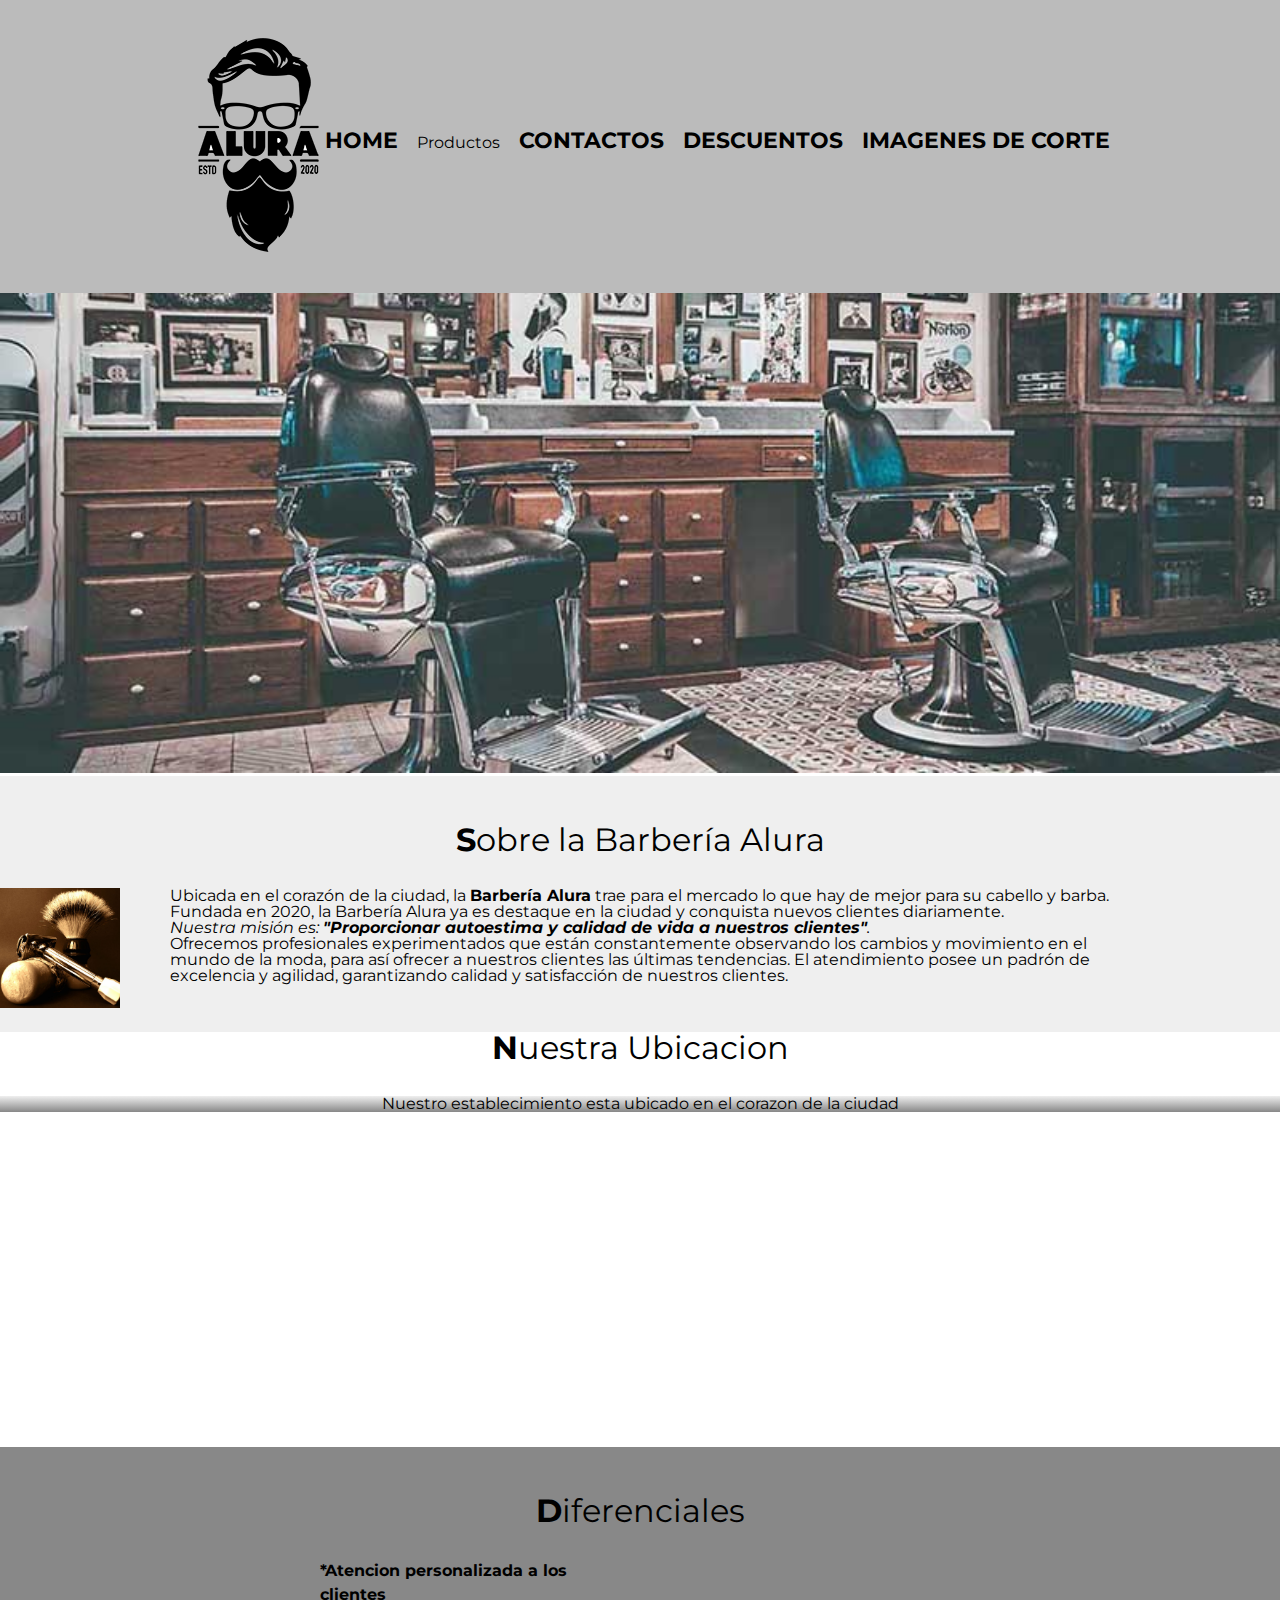
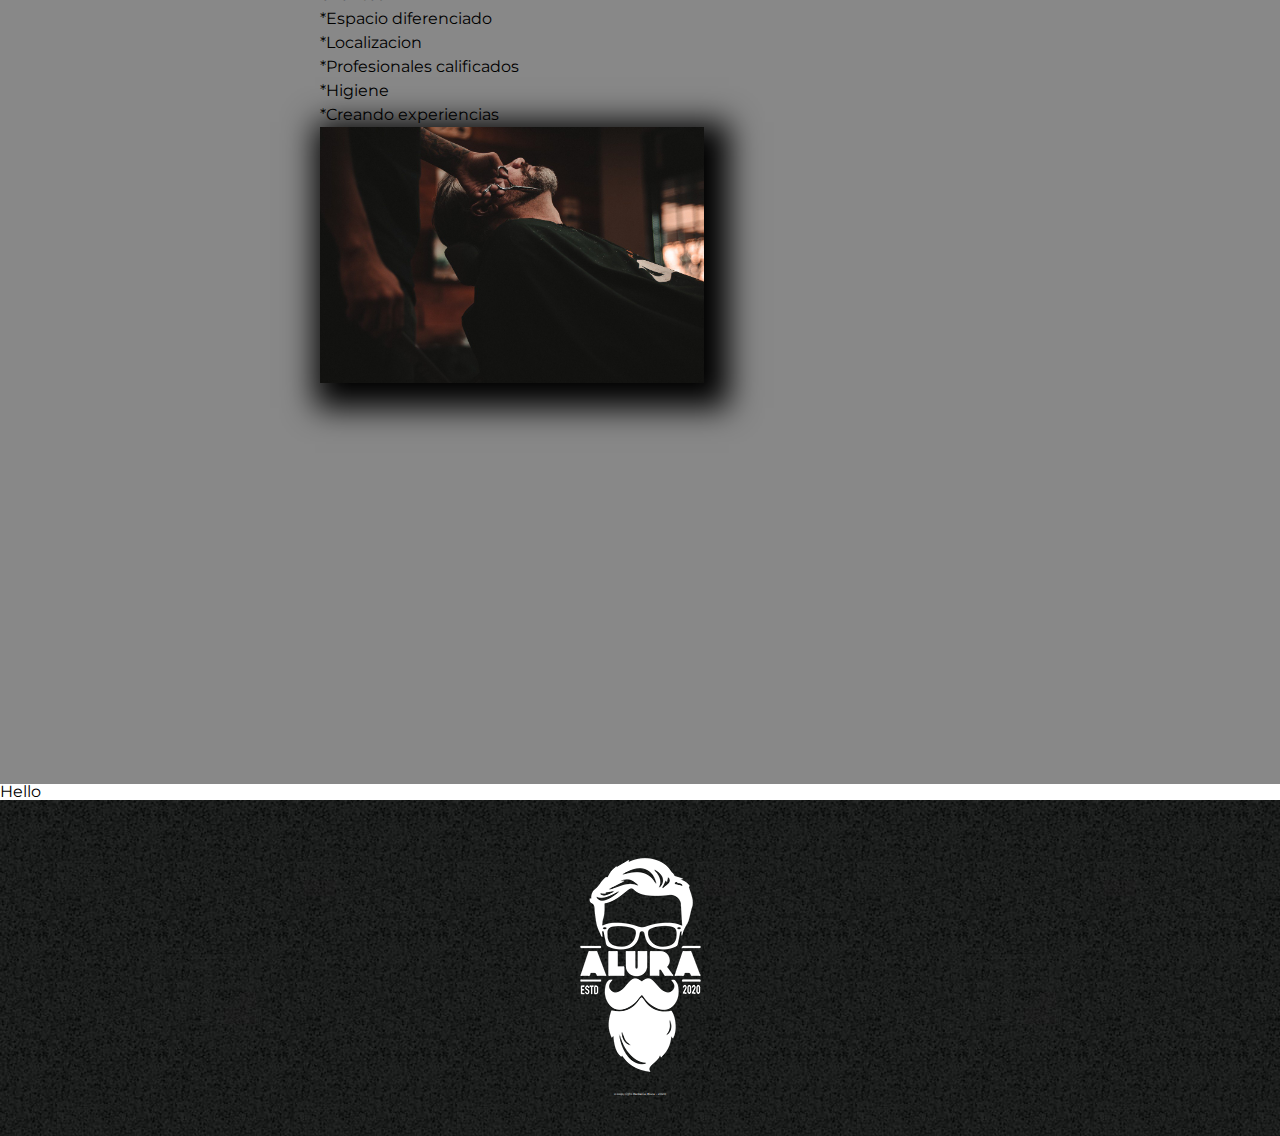
<file: index.html>
<!DOCTYPE html>
<html lang="es">
    <head>
        <meta charset="UTF-8"> 
        <link rel="stylesheet" href="style.css">
        <title>Barbería Alura La mejr del mundo</title>
        <link rel="preconnect" href="https://fonts.googleapis.com">
        <link rel="preconnect" href="https://fonts.gstatic.com" crossorigin>
        <link href="https://fonts.googleapis.com/css2?family=Montserrat:ital,wght@1,200&display=swap" rel="stylesheet">
    </head>

    <body>
        
        <header>
            <div class ="caja">
                <h1><img src="imagenes/logo.png" alt=""></h1>
                <nav>
                    <ul>    
                        <li><a href="index.html">Home</a> </li>
                        <li><a href="productos.html"></a>Productos</li>
                        <li><a href="contacto.html">Contactos</a></li>
                        <li><a href="#">Descuentos</a></li>
                        <li><a href="#">Imagenes de corte</a></li>
                    </ul>
                </nav>
            </div>  
        </header>
        <img class="banner" src="banner/banner.jpg" alt="">
        <main>
            <section class="principal">
                <h2 class="titulo-principal">Sobre la Barbería Alura</h2>
                
                <img class="utensilios" src="imagenes/utensilios.jpg" alt="ultensilios de un barbero">
                <p>Ubicada en el corazón de la ciudad, la <strong>Barbería Alura</strong> trae para el mercado lo que hay de mejor para su cabello y barba. Fundada en 2020, la Barbería Alura ya es destaque en la ciudad y conquista nuevos clientes diariamente.</p>
                <p id="mision"><em>Nuestra misión es: <strong>"Proporcionar autoestima y calidad de vida a nuestros clientes"</strong>.</em></p>
                <p>Ofrecemos profesionales experimentados que están constantemente observando los cambios y movimiento en el mundo de la moda, para así ofrecer a nuestros clientes las últimas tendencias. El atendimiento posee un padrón de excelencia y agilidad, garantizando calidad y satisfacción de nuestros clientes.</p> 

            </section>
            <section class="mapa">
                <h3 class="titulo-principal"> Nuestra Ubicacion</h3>
                <p>Nuestro establecimiento esta ubicado en el corazon de la ciudad</p>
                <div class="mapa-contenido">
                    <iframe src="https://www.google.com/maps/embed?pb=!1m18!1m12!1m3!1d105115.11871078041!2d-58.499060041796895!3d-34.582726099999995!2m3!1f0!2f0!3f0!3m2!1i1024!2i768!4f13.1!3m3!1m2!1s0x95bcb58f8998feb1%3A0xfb074476ed90c1c!2sCONICET!5e0!3m2!1ses!2sar!4v1674528319853!5m2!1ses!2sar" width="100%" height="300" style="border:0;" allowfullscreen="" loading="lazy" referrerpolicy="no-referrer-when-downgrade"></iframe>
                </div>
                
            </section>
            <section class="diferenciales">
                <h3 class="titulo-principal">Diferenciales</h3>
                <div class="contenido-diferenciales">
                    <ul class="lista-diferenciales">
                        <li class="items">Atencion personalizada a los clientes</li>
                        <li class="items">Espacio diferenciado</li>
                        <li class="items">Localizacion</li>
                        <li class="items">Profesionales calificados</li>     
                         <li class="items">Higiene </li>
                        <li class="items">Creando experiencias</li>

                    </ul> <img class="imgDiferenciale"src="diferenciales/diferenciales.jpg" alt="diferenciales">
                    <div class="video">
                        <iframe width="100%" height="315" src="https://www.youtube.com/embed/wcVVXUV0YUY" title="YouTube video player" frameborder="0" allow="accelerometer; autoplay; clipboard-write; encrypted-media; gyroscope; picture-in-picture; web-share" allowfullscreen></iframe>
                    </div>
                </div>
                
            </section>
        <p> Hello </p>
        </main>

        <footer>
            <img src="imagenes/logo-blanco.png" alt="logCopy">
            <p class="copy">&copy Copyright Barberia Alura - 2020</p>
        </footer>
    </body>
</html>
</file>
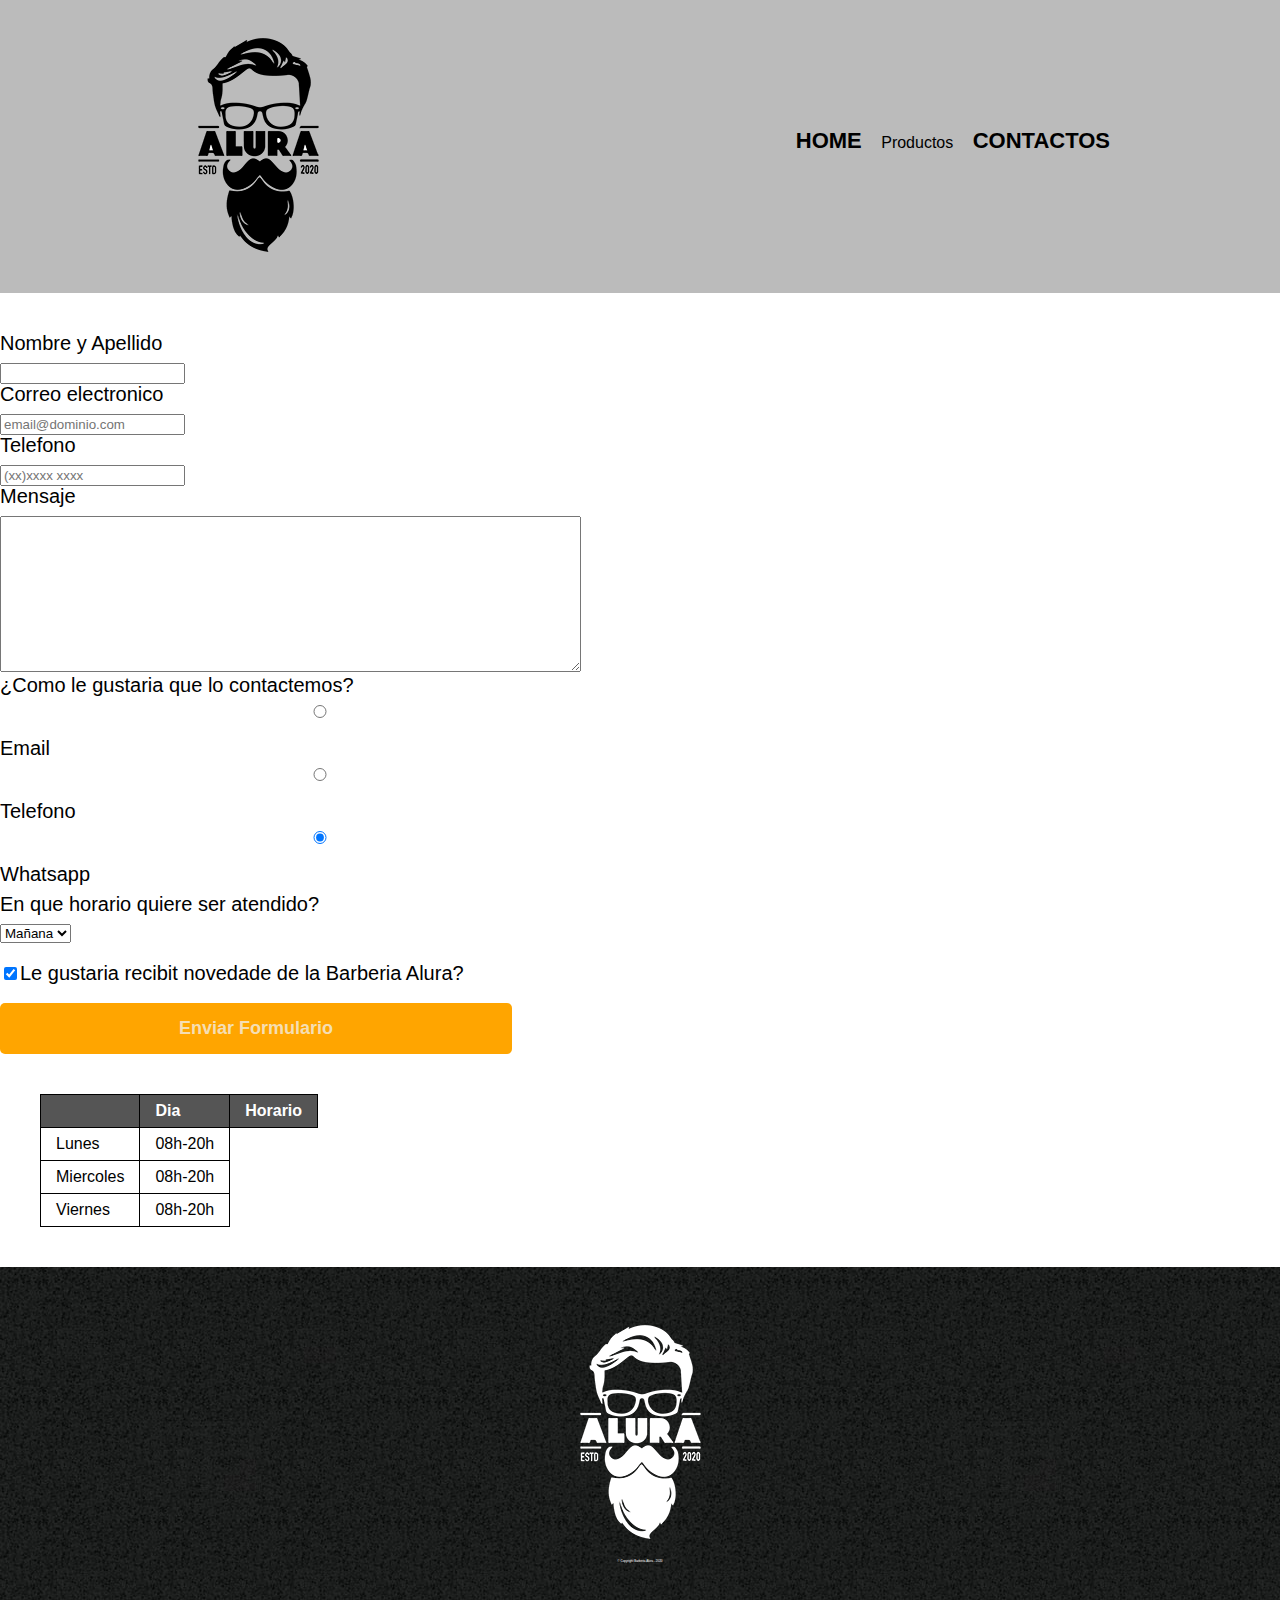
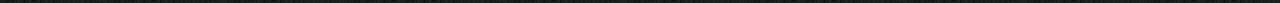
<file: contacto.html>
<!DOCTYPE html>
<html lang="en">
<head>
    <meta charset="UTF-8">
    <meta http-equiv="X-UA-Compatible" content="IE=edge">
    <meta name="viewport" content="width=device-width, initial-scale=1.0">
    <link rel="stylesheet" href="style.css">

    <title>Contactos</title>
</head>
<body>
    <header>
        <div class ="caja">
            <h1><img src="imagenes/logo.png" alt=""></h1>
            <nav>
                <ul>    
                    <li><a href="index.html">Home</a> </li>
                    <li><a href="productos.html"></a>Productos</li>
                    <li><a href="contacto.html">Contactos</a></li>
                </ul>
            </nav>
        </div>  
    </header>

    <main>
        <form action="">
            <label for="nombreapellido">Nombre y Apellido</label>
            <input type="text" id="nombreapellido" required>
        
            <label for="correoelectronico">Correo electronico</label>
            <input type="email"  id="correoelectronico" required placeholder="email@dominio.com">

            <label for="telefono">Telefono</label>
            <input type="tel" name="" id="telefono" required placeholder="(xx)xxxx xxxx">

            <label for="mensaje">Mensaje</label>
            <textarea name="mensaje" id="" cols="70" rows="10"></textarea>

            <fieldset>
                <legend>¿Como le gustaria que lo contactemos?</legend>
                <label for="radio-email"><input type="radio" name="contacto" value="email" id="radio-email" class="input-padron">Email</label>
                
                <label for="radio-telefono"><input type="radio" value="telefono" name="contacto" id="radio-telefono" class="input-padron">Telefono</label>
                

                <label for="radio-whatsapp"><input type="radio" name="contacto" value="whatsapp" id="radio-whatsapp" class="input-padron" checked>Whatsapp</label>
                
            </fieldset>

            <fieldset>
                <legend>En que horario quiere ser atendido?</legend>
                <select name="" id="">
                    <option value="">Mañana</option>
                    <option value="">Tarde</option>
                    <option value="">Noche</option>
                </select>
            </fieldset>

            <label class="checkbox" for=""><input type="checkbox" name="" id="" checked>Le  gustaria recibit novedade de la Barberia Alura?</label>

            <input type="submit" value="Enviar Formulario" class="enviar">
        </form>
        <table>
            <thead>
                <th>
                    <td>Dia</td>
                    <td>Horario</td>
                </th>
            </thead>
            
            <tbody>
                <tr>
                    <td>Lunes</td>
                    <td>08h-20h</td>
                </tr>
                <tr>
                    <td>Miercoles</td>
                    <td>08h-20h</td>
                </tr>
                <tr>
                    <td>Viernes</td>
                    <td>08h-20h</td>
                </tr>
            </tbody>
        </table>
    </main>

    <footer>
        <img src="imagenes/logo-blanco.png" alt="logCopy">
        <p class="copy">&copy Copyright Barberia Alura - 2020</p>
    </footer>
</body>
</html>
</file>
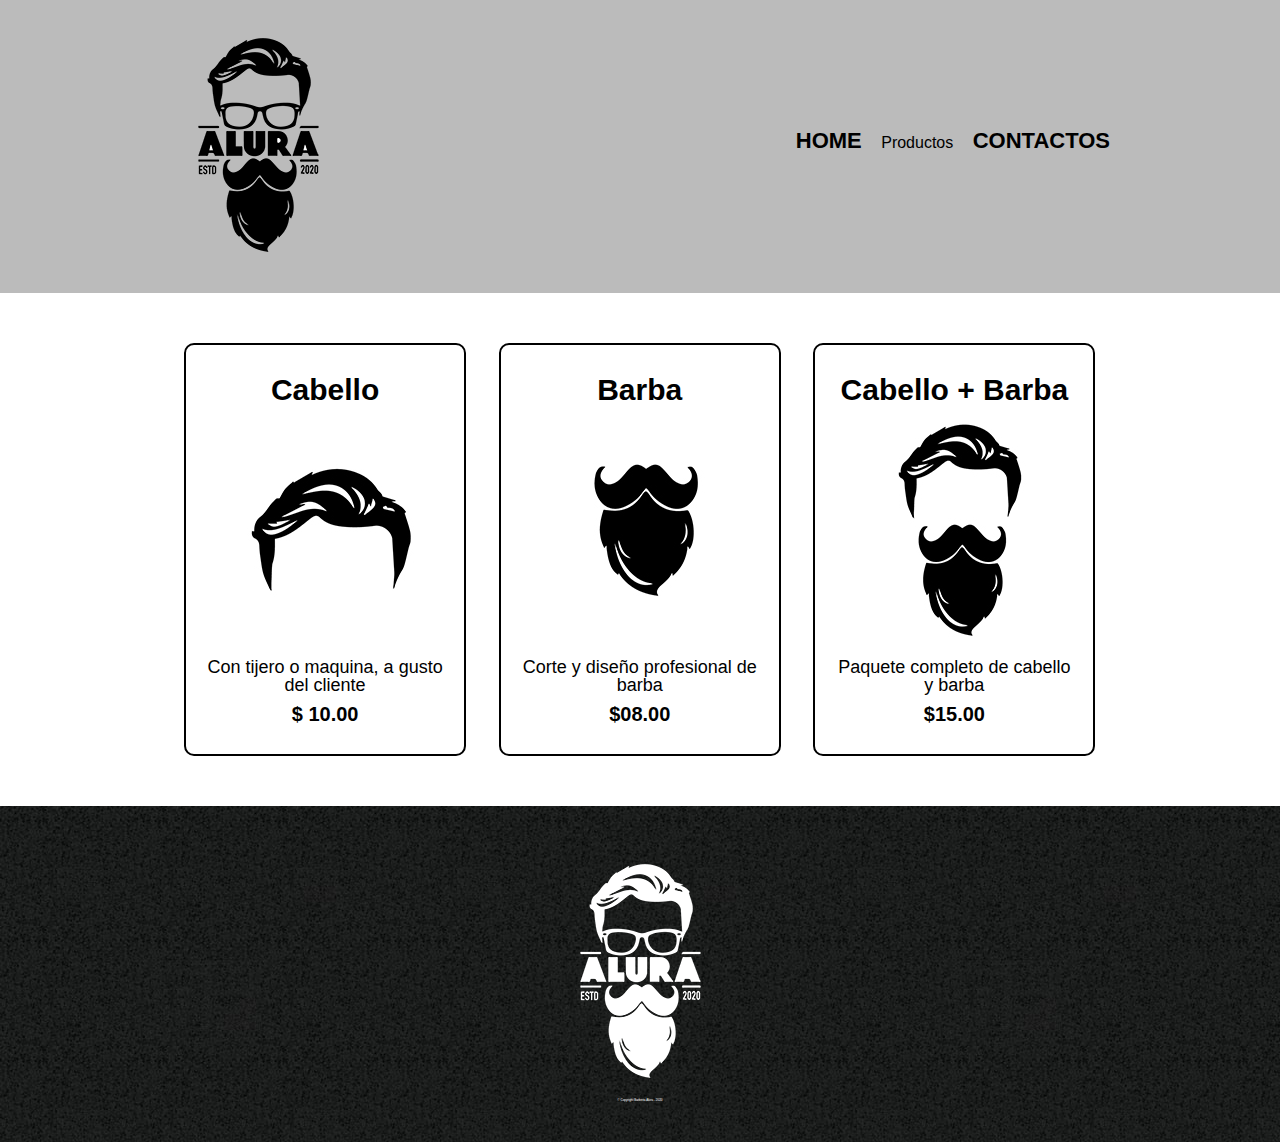
<file: productos.html>
<!DOCTYPE html>
<html lang="en">
<head>
    <meta charset="UTF-8">
    <meta http-equiv="X-UA-Compatible" content="IE=edge">
    <meta name="viewport" content="width=1, initial-scale=1.0">
    <title>Productos - barberia Alura</title>
    <link rel="stylesheet" href="style.css">
</head>
<body>
    <header>
        <div class ="caja">
            <h1><img src="imagenes/logo.png" alt=""></h1>
            <nav>
                <ul>    
                    <li><a href="index.html">Home</a> </li>
                    <li><a href="productos.html"></a>Productos</li>
                    <li><a href="contacto.html">Contactos</a></li>
                </ul>
            </nav>
        </div>  
    </header>

    <main>
        <ul class="productos">
            <li>
                <h2>Cabello</h2>
                <img src="imagenes/cabello.jpg" alt="cabello">
                <p class="producto-descripcion">Con tijero o maquina, a gusto del cliente</p>
                <p class="producto-precio">$ 10.00</p>
            </li>
            <li>
                <h2>Barba</h2>
                <img src="imagenes/barba.jpg" alt="barba">
                <p class="producto-descripcion">Corte y diseño profesional de barba</p>
                <p class="producto-precio">$08.00</p>
            </li>
            <li>
                <h2>Cabello + Barba</h2>
                <img src="imagenes/cabello+barba.jpg" alt="cabello+barba">
                <p class="producto-descripcion">Paquete completo de cabello y barba</p>
                <p class="producto-precio">$15.00</p>
            </li>
        </ul>
    </main>

    <footer>
        <img src="imagenes/logo-blanco.png" alt="logCopy">
        <p class="copy">&copy Copyright Barberia Alura - 2020</p>
    </footer>
</body>
</html>
</file>
<file: style.css>
/* Reset CSS */
/* http://meyerweb.com/eric/tools/css/reset/ 
   v2.0 | 20110126
   License: none (public domain)
*/

html, body, div, span, applet, object, iframe,
h1, h2, h3, h4, h5, h6, p, blockquote, pre,
a, abbr, acronym, address, big, cite, code,
del, dfn, em, img, ins, kbd, q, s, samp,
small, strike, strong, sub, sup, tt, var,
b, u, i, center,
dl, dt, dd, ol, ul, li,
fieldset, form, label, legend,
table, caption, tbody, tfoot, thead, tr, th, td,
article, aside, canvas, details, embed, 
figure, figcaption, footer, header, hgroup, 
menu, nav, output, ruby, section, summary,
time, mark, audio, video {
	margin: 0;
	padding: 0;
	border: 0;
	font-size: 100%;
	font: inherit;
	vertical-align: baseline;
}
/* HTML5 display-role reset for older browsers */
article, aside, details, figcaption, figure, 
footer, header, hgroup, menu, nav, section {
	display: block;
}
body {
	line-height: 1;
    font-family: 'Montserrat', sans-serif;
}
ol, ul {
	list-style: none;
}
blockquote, q {
	quotes: none;
}
blockquote:before, blockquote:after,
q:before, q:after {
	content: '';
	content: none;
}
table {
	border-collapse: collapse;
	border-spacing: 0;
}



/* End Reset */
header{
    background-color: #bbb;
    padding: 20px;
}
.caja{
    width: 940px;
    position: relative;
    margin: 0 auto;
}
nav{
    position: absolute;
    top:110px;
    right: 0;
}
nav li {
    display: inline;
    margin: 0 0 0 15px;
}
nav a {
    text-transform: uppercase;
    color:#000 ;
    font-weight: bold;
    font-size: 22px;
    text-decoration: none;
}
nav a:hover{
    color:#c78c19;
    text-decoration: underline;
}
.productos{
    width: 940px;
    margin: 0 auto;
    padding: 50px ;
}
.productos li {
    display: inline-block;
    text-align: center;
    width: 30%;
    vertical-align: top;
    margin: 0 1.5%;
    padding: 30px 20px;
    box-sizing: border-box;
    border: 2px solid #000;
    border-radius: 10px;
}
.productos li:hover{
    border-color: #c78c19;
}
.prodructos li:active{
    border-color: #088c19;
}
.productos h2 {
    font-size: 30px;
    font-weight: bold;
}
.prodructos li:hover h2{
    font-size: 33px;
}

.producto-descripcion{
    font-size: 18px;
}
.producto-precio{
    font-size: 20px;
    font-weight: bold;
    margin-top: 10px;
}

footer{
    text-align: center;
    background: url(imagenes/bg.jpg);
    padding:40px ;
}
.copy{
    color: #fff;
    font-size: 3px;
    
}


form{
    margin: 40px 0;
}
form label, form legend{
    display: block;
    font-size: 20px;
    margin:0 0 10px;

}
.input-padron{
    display: block;
    margin: 0 0 20px;
    padding: 10px 25px;
    width: 50%;
}
.checkbox{
    margin: 20px 0;
}
.enviar{
    width: 40%;
    padding: 15px 0;
    font-size: 18px;
    font-weight: bold;
    color: wheat;
    background: orange;
    border: none;
    border-radius: 5px;
    transition: 1s all;
}
.enviar:hover{
    background: darkorange;
    transform: scale(1.20);
}

table{
    margin: 40px 40px;
}
thead{
    background: #555;
    color: white;
    font-weight: bold;
}
td,th{
    border: 1px solid #000;
    padding: 8px 15px;
}

/* CSS para nuestro home */

.banner{
    width: 100%;
}
.titulo-principal{
    text-align: center;
    font-size: 2em;
    margin: 0 0 1em;
    clear: left;
}
.principal{
    padding: 3em 0;
    background: #efefef;
}
.principal p {
    margin:0 0 1em;
    width: 940px;
    margin: 0 auto;

}
.principal strong{
    font-weight: bold;
}
.principal em{
    font-style: italic;
}
.imgDiferenciale{
    width: 60%;
    transition: 400ms;
    box-shadow:10px 10px 30px 15px #000 ;
}
.imgDiferenciale:hover{
    opacity: 0.3;
    

}

.utensilios{
    width: 120px;
    float: left;
    margin: 0 20px 20px 0;
}

.mapa{
    padding: 3emp 0;
}
.mapa p{
    margin: 0 0 2em;
    text-align: center;
    background: linear-gradient(#efefef, #888888 );
}
.video{
    width: 560px;
    margin: 1em auto;
}
.contenido-diferenciales{
    width: 640px;
    margin:0 auto;
}
.lista-diferenciales{
    width: 40%;
    display: inline-block;
    vertical-align: top ;
}
.items{
    line-height: 1.5;
}
.items::before{
    content: "*";
}
.items:first-child{
    font-weight: bold;
}
.diferenciales{
    padding: 3em 0;
    background: #888888 ;
}
.mapa-contenido{
    width: 940px;
    margin: 0 auto ;
}
.titulo-principal::first-letter{
    font-weight: bold;
}

@media screen and (max-width:480px) {
    h1{
        text-align: center;
    }
    nav{
        position: static;
    }
    .caja,.principal, .mapa, .contenido-diferenciales, .video {
        width: auto;
    }
    .lista-diferenciales, .imgDiferenciale{
        width: 100%;
    }
}
</file>
